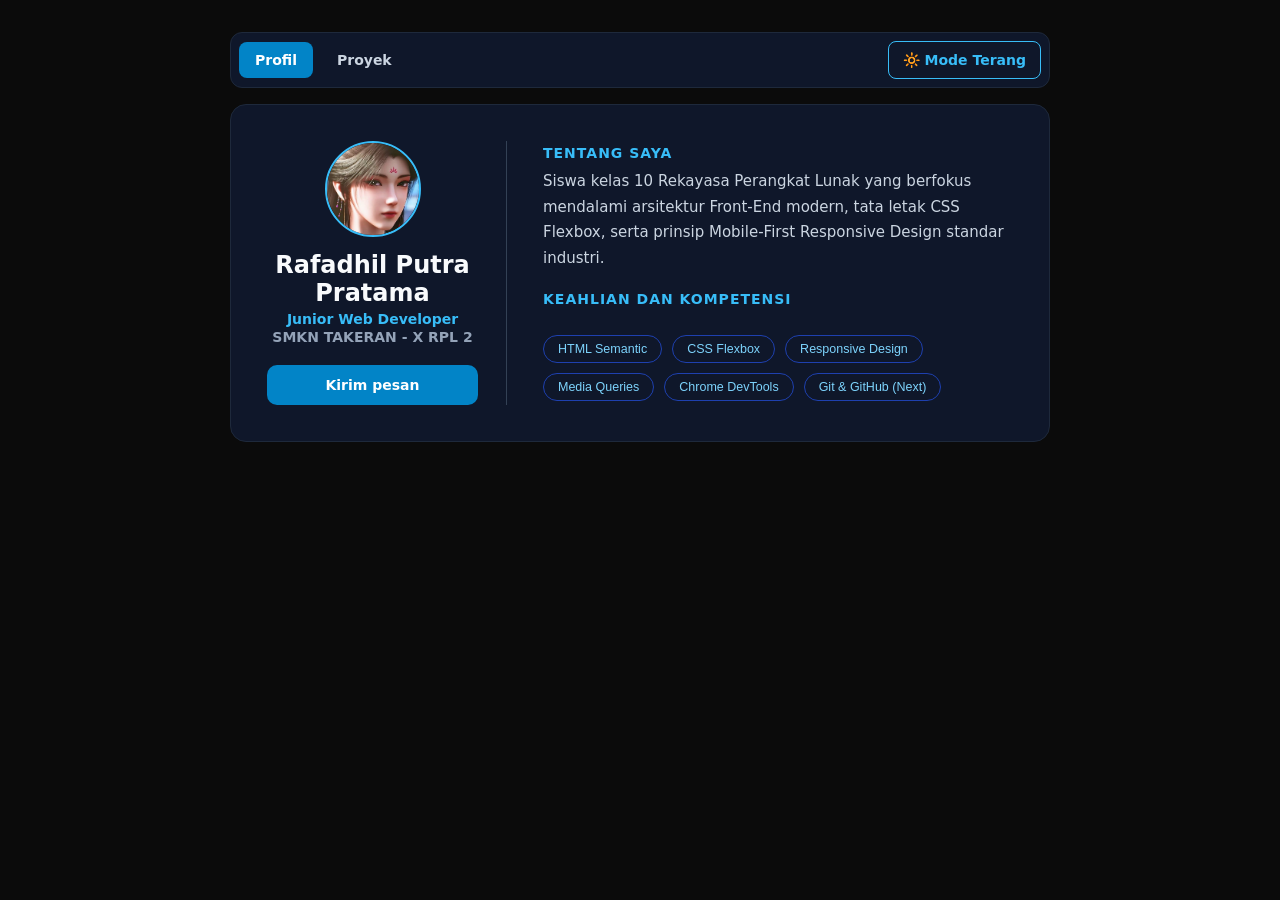
<file: index.html>
<!DOCTYPE html>
<html lang="id">
<head>
    <meta charset="UTF-8">
    <meta name="viewport" content="width=device-width, initial-scale=1.0">
    <title>Profil Digital Responsive - Rafadhil Putra Pratama</title>
    <link rel="stylesheet" href="css/style.css">
    <script src="js/latihan.js" defer></script>
    <script src="js/logika.js" defer></script>
</head>
<body>
    <nav class="site-navigation" aria-label="Navigasi utama">
        <a class="nav-link" href="index.html" aria-current="page">Profil</a>
        <a class="nav-link" href="proyek.html">Proyek</a>
        <button id="btnToggleTema" class="btn-tema" type="button"></button>
    </nav>

    <main class="page-wrapper">
        <article class="profile-card">
            <header class="card-aside">
                <div class="avatar-box">
                    <span class="avatar-icon">
                        <img src="img/meng ke'er.jpg" class="avatar-image" alt="Avatar">
                    </span>
                </div>
                <h1 class="student-name">Rafadhil Putra Pratama</h1>
                <p class="student-role">Junior Web Developer</p>
                <p class="student-school">SMKN TAKERAN - X RPL 2</p>
                <a href="#" id="btnKontak" class="btn-contact">Kirim pesan</a>
            </header>
            <section class="card-content">
                <div class="bio-section">
                    <h2 class="section-heading">Tentang Saya</h2>
                    <p class="bio-text">
                        Siswa kelas 10 Rekayasa Perangkat Lunak yang berfokus mendalami arsitektur Front-End modern, tata letak CSS Flexbox, serta prinsip Mobile-First Responsive Design standar industri.
                    </p>
                </div>
                 <h2 class="section-heading">KEAHLIAN DAN KOMPETENSI</h2>
                <div class="skill-matrix">
                  <button class="skill-badge" data-title="HTML Semantic" data-info="Penggunaan tag HTML sesuai dengan fungsi dan maknanya untuk meningkatkan struktur dokumen dan SEO.">HTML Semantic</button>
                  <button class="skill-badge" data-title="CSS Flexbox" data-info="Modul tata letak CSS3 untuk mengatur posisi dan perataan elemen secara fleksibel dan responsif.">CSS Flexbox</button>
                  <button class="skill-badge" data-title="Responsive Design" data-info="Teknik pembuatan tampilan web yang dapat menyesuaikan dengan berbagai ukuran layar perangkat secara otomatis.">Responsive Design</button>
                  <button class="skill-badge" data-title="Media Queries" data-info="Fitur CSS untuk menerapkan style khusus berdasarkan karakteristik perangkat seperti lebar layar.">Media Queries</button>
                  <button class="skill-badge" data-title="Chrome DevTools" data-info="Alat pengembang bawaan browser Chrome untuk mendebug HTML, CSS, dan JavaScript secara langsung.">Chrome DevTools</button>
                  <button class="skill-badge" data-title="Git & GitHub" data-info="Sistem kontrol versi untuk mengelola riwayat perubahan kode program dan kolaborasi tim.">Git & GitHub (Next)</button>
                </div>
            </section>
        </article>
    </main>

    <div id="modalKontak" class="modal-overlay">
        <div class="modal-box">
            <h2>Kirim Pesan</h2>
            <p>Silahkan hubungi saya melalui email: raffakarmini@gmail.com</p>
            <button id="btnTutupModal" class="btn-tutup">Tutup</button>
        </div>
    </div>
    <div id="modalSkill" class="modal-overlay">
  <div class="modal-box">
    <h2 id="modalSkillTitle">Detail Keahlian</h2>
    <p id="modalSkillInfo" class="modal-skill-info"></p>
    <button id="btnTutupModalSkill" class="btn-tutup">Tutup</button>
  </div>
</div>
    <script src="js/script.js" defer></script>
</body>
</html>
</file>
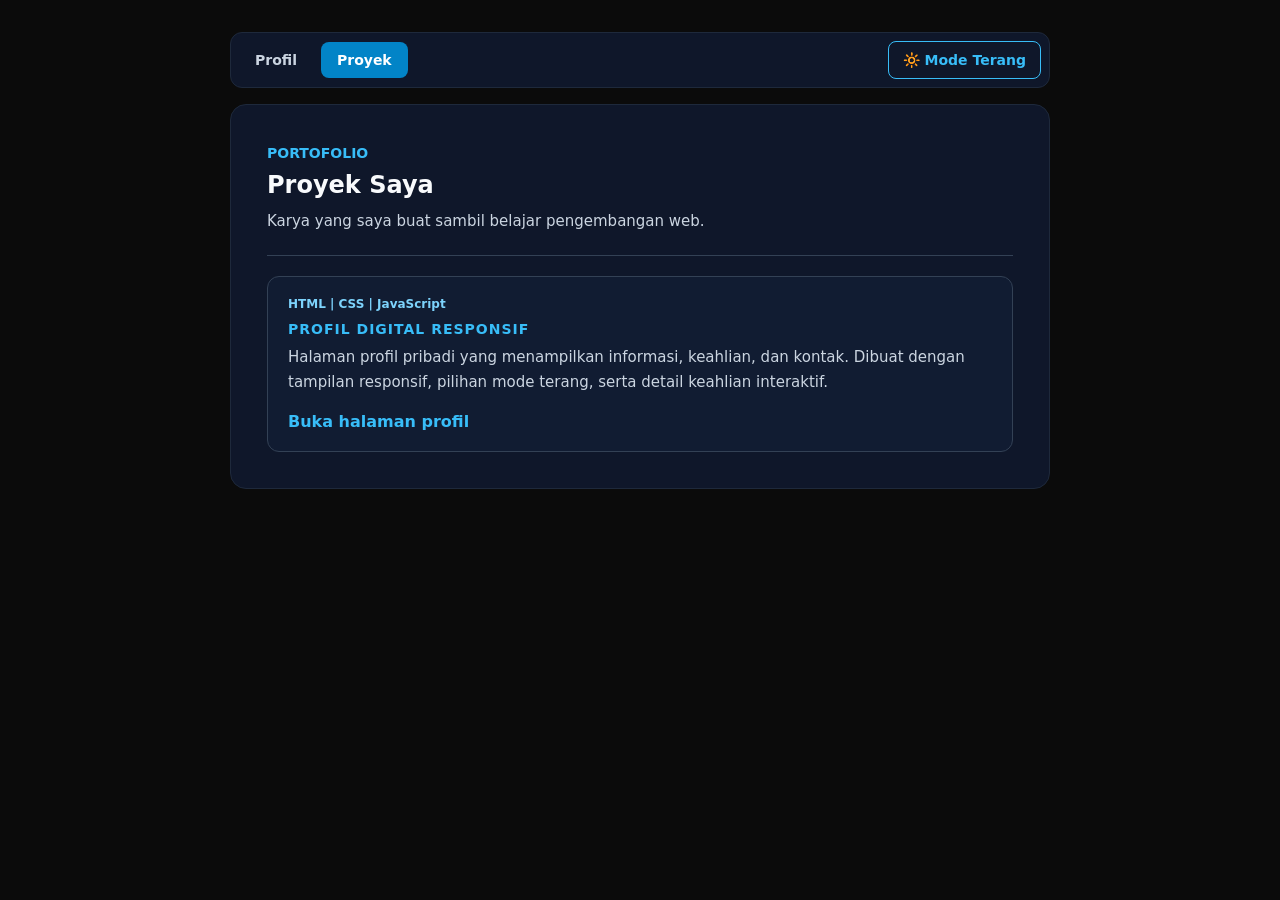
<file: proyek.html>
<!DOCTYPE html>
<html lang="id">
<head>
    <meta charset="UTF-8">
    <meta name="viewport" content="width=device-width, initial-scale=1.0">
    <title>Proyek - Rafadhil Putra Pratama</title>
    <link rel="stylesheet" href="css/style.css">
</head>
<body>
    <nav class="site-navigation" aria-label="Navigasi utama">
        <a class="nav-link" href="index.html">Profil</a>
        <a class="nav-link" href="proyek.html" aria-current="page">Proyek</a>
        <button id="btnToggleTema" class="btn-tema" type="button"></button>
    </nav>

    <main class="page-wrapper projects-wrapper">
        <section class="projects-card">
            <header class="projects-header">
                <p class="student-role">PORTOFOLIO</p>
                <h1 class="student-name">Proyek Saya</h1>
                <p class="bio-text">Karya yang saya buat sambil belajar pengembangan web.</p>
            </header>

            <div class="project-list">
                <article class="project-item">
                    <p class="project-label">HTML | CSS | JavaScript</p>
                    <h2 class="section-heading">Profil Digital Responsif</h2>
                    <p class="bio-text">
                        Halaman profil pribadi yang menampilkan informasi, keahlian, dan kontak.
                        Dibuat dengan tampilan responsif, pilihan mode terang, serta detail keahlian interaktif.
                    </p>
                    <a class="project-link" href="index.html">Buka halaman profil</a>
                </article>
            </div>
        </section>
    </main>
    <script src="js/script.js" defer></script>
</body>
</html>
</file>
<file: css/style.css>
* {
    margin: 0;
    padding: 0;
    box-sizing: border-box;
}

body {
    font-family: 'Segoe UI', system-ui, -apple-system, sans-serif;
    background-color: #0b0b0b;
    color: #e2e8f0;
    min-height: 100vh;
    display: flex;
    flex-direction: column;
    justify-content: flex-start;
    align-items: center;
    padding: 16px;
}

.site-navigation {
    width: 100%;
    max-width: 820px;
    display: flex;
    align-items: center;
    gap: 8px;
    padding: 8px;
    margin-bottom: 16px;
    background-color: #0f172a;
    border: 1px solid #1e293b;
    border-radius: 12px;
}

.nav-link {
    padding: 10px 16px;
    border-radius: 8px;
    color: #cbd5e1;
    font-size: 14px;
    font-weight: 600;
    text-decoration: none;
    transition: background-color 0.2s ease, color 0.2s ease;
}

.nav-link:hover {
    background-color: #1e293b;
    color: #ffffff;
}

.nav-link[aria-current="page"] {
    background-color: #0284c7;
    color: #ffffff;
}

.page-wrapper {
    width: 100%;
    max-width: 820px;
}

.profile-card {
    background-color: #0f172a;
    border: 1px solid #1e293b;
    border-radius: 16px;
    padding: 24px;
}

.card-aside {
    display: flex;
    flex-direction: column;
    align-items: center;
    padding-bottom: 20px;
    border-bottom: 1px solid #334155;
}

.avatar-box {
    width: 84px;
    height: 84px;
    background: #0f172a;
    border: 2px solid #38bdf8;
    border-radius: 50%;
    display: flex;
    justify-content: center;
    align-items: center;
    margin-bottom: 14px;
    overflow: hidden;
}

.avatar-icon {
    width: 100%;
    height: 100%;
    display: flex;
}

.avatar-image {
    width: 100%;
    height: 100%;
    object-fit: cover;
    object-position: center;
}

.student-name {
    font-size: 22px;
    color: #f8fafc;
    font-weight: 700;
    text-align: center;
}

.student-role {
    color: #38bdf8;
    font-size: 14px;
    font-weight: 600;
    margin-top: 4px;
}

.student-school {
    color: #94a3b8;
    font-size: 14px;
    font-weight: 600;
    margin-top: 2px;
}

.btn-contact {
    margin-top: 12px;
    display: inline-block;
    width: 100%;
    text-align: center;
    background-color: #0284c7;
    color: #ffffff;
    text-decoration: none;
    padding: 12px 20px;
    border-radius: 10px;
    font-weight: 600;
    font-size: 14px;
    transition: all 0.2s ease;
    cursor: pointer;
    border: none;
}

.btn-contact:hover {
    background-color: #0369a1;
    transform: translateY(-2px);
}

.card-content {
    display: flex;
    flex-direction: column;
    gap: 20px;
    margin-top: 20px;
}

.section-heading {
    font-size: 14px;
    color: #38bdf8;
    text-transform: uppercase;
    letter-spacing: 1px;
    margin-bottom: 8px;
    font-weight: 700;
}

.bio-text {
    font-size: 14px;
    line-height: 1.7;
    color: #cbd5e1;
}

.skill-matrix {
    display: flex;
    flex-wrap: wrap;
    gap: 10px;
}

.skill-badge {
    background-color: #0f172a;
    border: 1px solid #1e40af;
    color: #7dd3fc;
    padding: 6px 14px;
    border-radius: 20px;
    font-size: 12.5px;
    font-weight: 500;
    transition: all 0.2s ease;
    cursor: pointer;
    outline: none;
}

.skill-badge:hover {
    border-color: #38bdf8;
    background-color: #1e293b;
    transform: translateY(-2px);
}

.skill-badge:active {
    transform: translateY(0);
}

@media screen and (min-width: 680px) {
    body {
        padding: 32px;
    }

    .profile-card {
        display: flex;
        flex-direction: row;
        align-items: stretch;
        padding: 36px;
        gap: 36px;
    }

    .card-aside {
        width: 240px;
        flex-shrink: 0;
        padding-bottom: 0;
        padding-right: 28px;
        border-bottom: none;
        border-right: 1px solid #334155;
        justify-content: center;
    }

    .avatar-box {
        width: 96px;
        height: 96px;
    }

    .student-name {
        font-size: 24px;
    }

    .btn-contact {
        width: 100%;
        margin-top: 20px;
    }

    .card-content {
        flex: 1;
        justify-content: center;
        margin-top: 0;
    }

    .bio-text {
        font-size: 15px;
    }
}

.btn-tema {
    margin: 0 0 0 auto;
    padding: 10px 14px;
    background: transparent;
    border: 1px solid #38bdf8;
    border-radius: 8px;
    color: #38bdf8;
    font: inherit;
    font-size: 14px;
    font-weight: 600;
    cursor: pointer;
    transition: all 0.3s ease;
}

.btn-tema:hover {
    background: #38bdf8;
    color: #0b1329;
}

body.light-mode {
    background-color: #f8fafc;
    color: #0f172a;
}

body.light-mode .profile-card {
    background-color: #ffffff;
    border-color: #cbd5e1;
    box-shadow: 0 10px 25px rgba(0, 0, 0, 0.05);
}

body.light-mode .site-navigation,
body.light-mode .projects-card {
    background-color: #ffffff;
    border-color: #cbd5e1;
    box-shadow: 0 10px 25px rgba(0, 0, 0, 0.05);
}

body.light-mode .nav-link {
    color: #334155;
}

body.light-mode .nav-link:hover {
    background-color: #e2e8f0;
    color: #0f172a;
}

body.light-mode .nav-link[aria-current="page"] {
    background-color: #0284c7;
    color: #ffffff;
}

body.light-mode .student-name {
    color: #0f172a;
}

body.light-mode .card-aside {
    border-color: #cbd5e1;
}

body.light-mode .projects-header {
    border-color: #cbd5e1;
}

body.light-mode .project-item {
    background-color: #f1f5f9;
    border-color: #cbd5e1;
}

body.light-mode .projects-card .bio-text {
    color: #334155;
}

body.light-mode .projects-card .student-role,
body.light-mode .project-label {
    color: #0284c7;
}

.modal-overlay {
    position: fixed;
    top: 0;
    left: 0;
    width: 100%;
    height: 100%;
    background-color: rgba(0, 0, 0, 0.7);
    display: none;
    justify-content: center;
    align-items: center;
    z-index: 1000;
}

.modal-overlay.show {
    display: flex;
}

.modal-box {
    background: #1e293b;
    padding: 30px;
    border-radius: 12px;
    text-align: center;
    width: 90%;
    max-width: 400px;
}

.modal-skill-info {
    margin-top: 12px;
    line-height: 1.6;
    color: #cbd5e1;
}

body.light-mode .modal-box {
    background: #ffffff;
    color: #0f172a;
}

body.light-mode .modal-skill-info {
    color: #334155;
}

.btn-tutup {
    margin-top: 20px;
    background: #ef4444;
    color: white;
    border: none;
    padding: 8px 16px;
    border-radius: 6px;
    cursor: pointer;
}

.projects-wrapper {
    max-width: 820px;
}

.projects-card {
    background-color: #0f172a;
    border: 1px solid #1e293b;
    border-radius: 16px;
    padding: 24px;
}

.projects-header {
    display: flex;
    flex-direction: column;
    gap: 10px;
    padding-bottom: 20px;
    border-bottom: 1px solid #334155;
}

.projects-header .student-name {
    text-align: left;
}

.project-list {
    display: grid;
    gap: 16px;
    margin-top: 20px;
}

.project-item {
    padding: 20px;
    background-color: #111c32;
    border: 1px solid #334155;
    border-radius: 12px;
}

.project-label {
    color: #7dd3fc;
    font-size: 12px;
    font-weight: 600;
    margin-bottom: 10px;
}

.project-link {
    display: inline-block;
    margin-top: 16px;
    color: #38bdf8;
    font-weight: 600;
    text-decoration: none;
}

.project-link:hover {
    text-decoration: underline;
}

@media screen and (max-width: 480px) {
    body {
        padding: 12px;
    }

    .site-navigation {
        gap: 4px;
        padding: 6px;
    }

    .nav-link {
        padding: 9px 10px;
    }

    .btn-tema {
        padding: 9px 10px;
        font-size: 12px;
    }

    .profile-card,
    .projects-card {
        padding: 18px;
    }

    .student-name {
        font-size: 20px;
        overflow-wrap: anywhere;
    }

    .project-item {
        padding: 16px;
    }

    .modal-box {
        max-height: calc(100vh - 24px);
        overflow-y: auto;
        padding: 24px 18px;
    }
}

@media screen and (min-width: 680px) {
    .projects-card {
        padding: 36px;
    }
}
</file>
